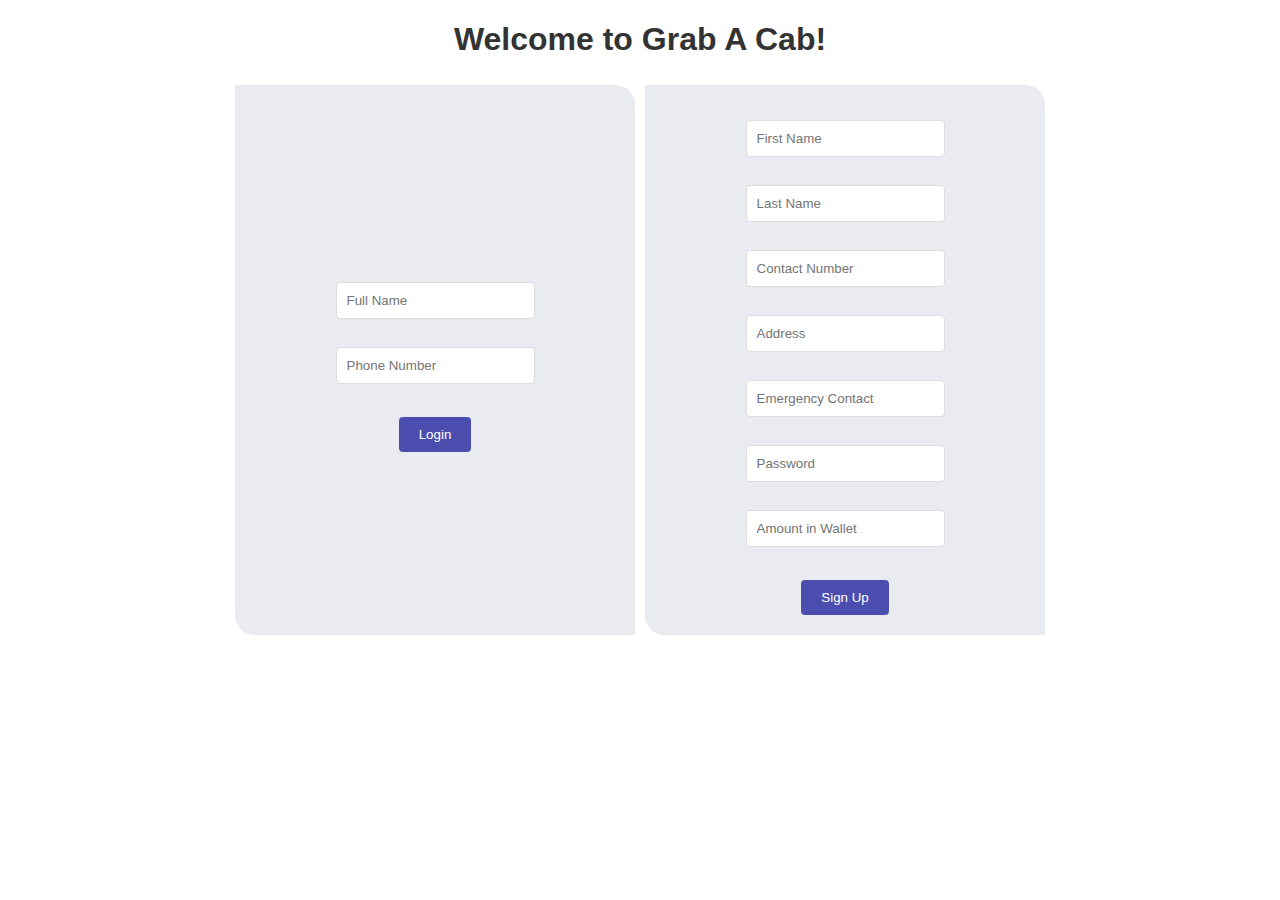
<file: templates/index.html>
<!DOCTYPE html>
<html lang="en">
<head>
    <meta charset="UTF-8">
    <meta http-equiv="X-UA-Compatible" content="IE=edge">
    <meta name="viewport" content="width=device-width, initial-scale=1.0">
    <link rel="stylesheet" href='/static/styles.css' />
    <title>CabBooking Service</title>
</head>
<body>
    <h1>Welcome to Grab A Cab!</h1>
    <div>
    <div class="card">
        <form action="/login" method="post">
            <input type="text" name="name" placeholder="Full Name" required><br><br>
            <input type="number" name="phone" placeholder="Phone Number" required><br><br>
            <input type="submit" value="Login" class = "btn">
        </form>
    </div>
    <div class="card">
        <form action="/signup" method="post">
            <input type="text" name="FirstName" placeholder="First Name" required><br><br>
            <input type="text" name="LastName" placeholder="Last Name" required><br><br>
            <input type="number" name="Contact" placeholder="Contact Number" required><br><br>
            <input type="text" name="address" placeholder="Address" required><br><br>
            <input type="number" name="EmergencyContact" placeholder="Emergency Contact" required><br><br>
            <input type="password" name="Password" placeholder="Password" required><br><br>
            <input type="number" name="wallet" step="0.01" placeholder="Amount in Wallet" required><br><br>
            <input type="submit" value="Sign Up" class = "btn">
        </form>
    </div>
</div>
</body>
</html>
</file>
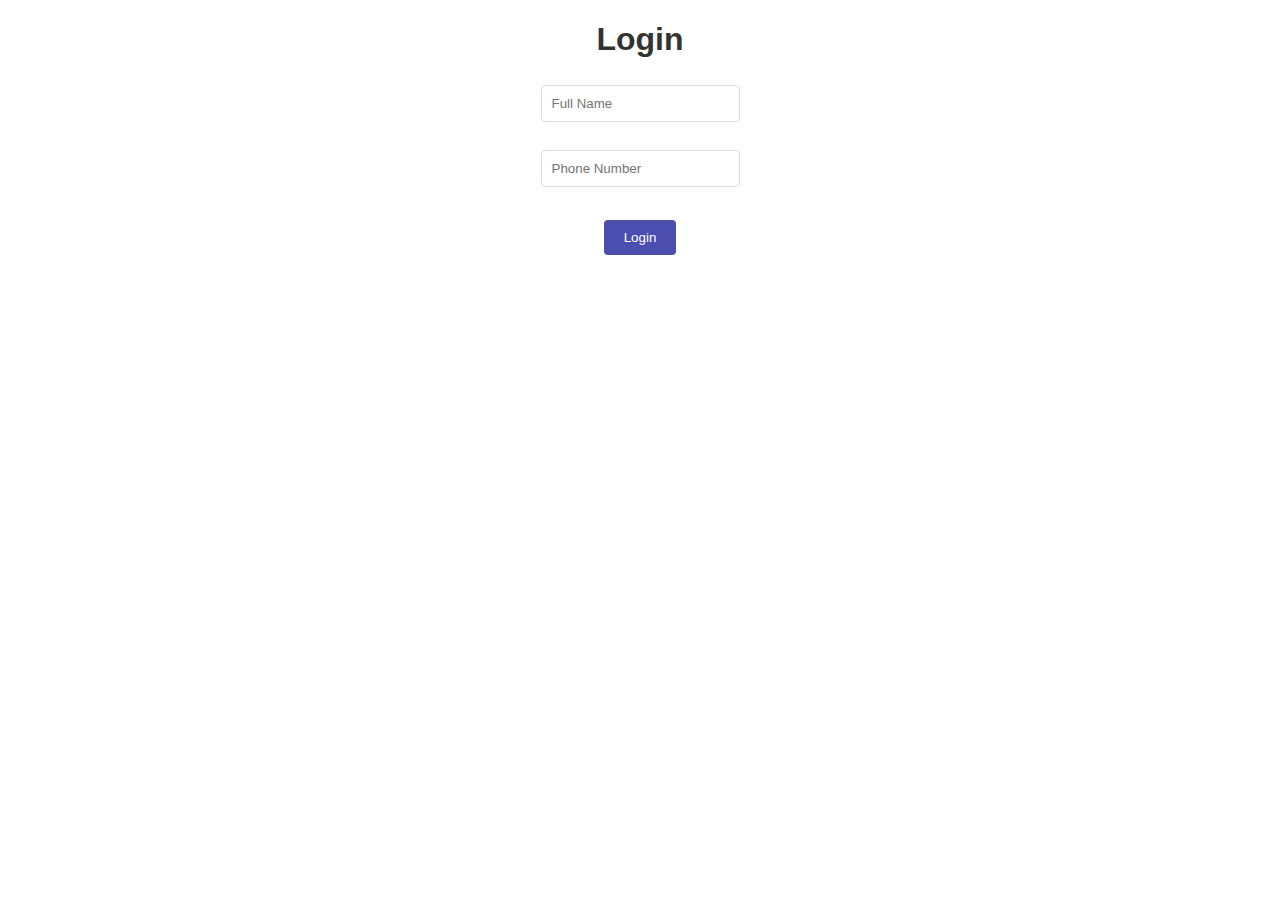
<file: templates/login.html>
<!DOCTYPE html>
<html lang="en">
<head>
    <meta charset="UTF-8">
    <meta http-equiv="X-UA-Compatible" content="IE=edge">
    <meta name="viewport" content="width=device-width, initial-scale=1.0">
    <link rel="stylesheet" href='/static/styles.css' />
    <title>Login</title>
</head>
<body>
    <h1>Login</h1>
    <form action="/login" method="post">
        <input type="text" name="name" placeholder="Full Name" required><br><br>
        <input type="number" name="phone" placeholder="Phone Number" required><br><br>
        <input type="submit" value="Login" class="btn">
    </form>
</body>
</html>
</file>
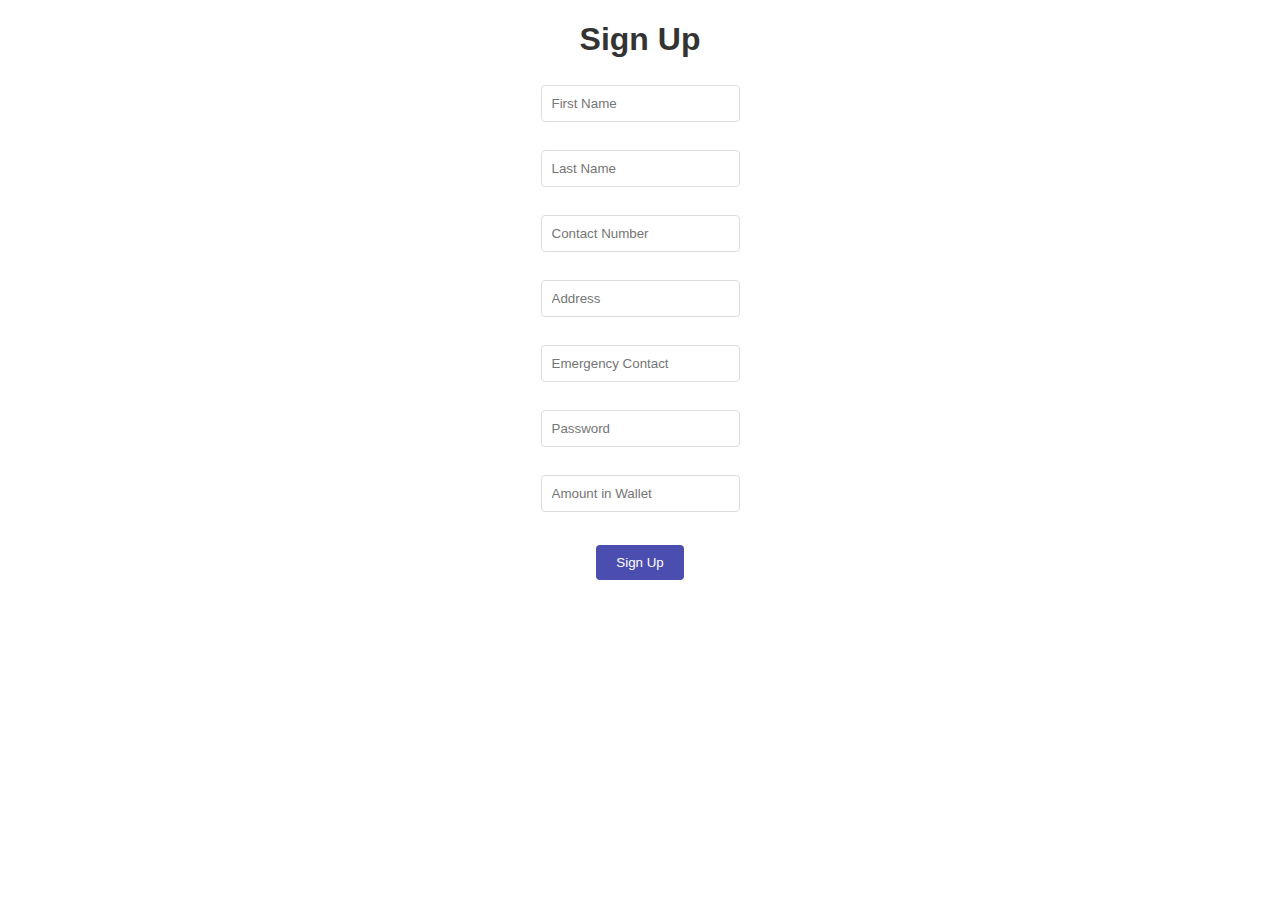
<file: templates/signup.html>
<!DOCTYPE html>
<html lang="en">
<head>
    <meta charset="UTF-8">
    <meta http-equiv="X-UA-Compatible" content="IE=edge">
    <meta name="viewport" content="width=device-width, initial-scale=1.0">
    <link rel="stylesheet" href='/static/styles.css' />
    <title>Sign Up</title>
</head>
<body>
    <h1>Sign Up</h1>
    <form action="/signup" method="post">
        <input type="text" name="FirstName" placeholder="First Name" required><br><br>
        <input type="text" name="LastName" placeholder="Last Name" required><br><br>
        <input type="number" name="Contact" placeholder="Contact Number" required><br><br>
        <input type="text" name="address" placeholder="Address" required><br><br>
        <input type="number" name="EmergencyContact" placeholder="Emergency Contact" required><br><br>
        <input type="password" name="Password" placeholder="Password" required><br><br>
        <input type="number" name="wallet" step="0.01" placeholder="Amount in Wallet" required><br><br>
        <input type="submit" value="Sign Up" class="btn">
    </form>
</body>
</html>
</file>
<file: static/styles.css>
body {
    font-family: Arial, sans-serif;
    text-align: center;
}

h1 {
    color: #333;
}

.buttons {
    margin-top: 20px;
}

.btn {
    display: inline-block;
    padding: 10px 20px;
    margin: 10px;
    background-color: #4c8baf;
    color: white;
    text-decoration: none;
    border: none;
    border-radius: 4px;
    cursor: pointer;
}

.btn:hover {
    background-color: rgb(38, 40, 134);
}

form {
    margin-top: 20px;
}

input {
    padding: 10px;
    margin: 5px;
    border-radius: 4px;
    border: 1px solid #ddd;
}

input[type="submit"] {
    background-color: #4c4eaf;
    color: white;
    border: none;
}

input[type="submit"]:hover {
    background-color: rgb(111, 69, 160);
}

.card {
    width: 400px;
    height: 550px;
    background: #eaeaf1;
    transition: 1s ease-in-out;
    border-top-right-radius: 20px;
    border-bottom-left-radius: 20px;
    display: flex;
    flex-direction: column;
    margin: 5px;
}
label {
    display: block;
    margin: 10px 0 5px;
}
.card span {
    font-weight: bold;
    color: rgb(26, 26, 177);
    text-align: center;
    display: block;
    font-size: 1em;
}

.card button {
    padding: 0.8em 1.7em;
    display: block;
    margin: auto;
    border-radius: 25px;
    border: none;
    font-weight: bold;
    background: #ffffff;
    color: rgb(0, 0, 0);
    transition: .4s ease-in-out;
}

.card button:hover {
    background: red;
    color: white;
    cursor: pointer;
}

div {
    display: flex;
    justify-content: center;
}

.nav {
    position: fixed;
    top: 0;
    left: 0;
    width: 100%;
    height: 20px;
    border-color: #d1d5db;
    background-color: #eaeaf1;
}

.navbar {
    display: flex;
    justify-content: space-between;
    align-items: center;
    background-color: #f8f9fa;
    padding: 10px 20px;
}

.navbar-left {
    flex: 1;
}

.navbar-right {
    flex: 1;
    text-align: right;
}

.navbar-brand {
    text-decoration: none;
    color: #333;
    font-size: 20px;
}

.navbar-link {
    text-decoration: none;
    color: #333;
    margin-left: 20px;
}
table {
    font-family: Arial, sans-serif;
    border-collapse: collapse;
    width: 50%;
}

table td, table th {
    border: 1px solid #dddddd;
    text-align: left;
    padding: 8px;
}

table th {
    background-color: #f2f2f2;
}
.available_drivers {
    width: 75%;
    padding: 8px;
    margin-bottom: 10px;
    box-sizing: border-box;
    font-size: 16px;
    border: 1px solid #ccc;
    border-radius: 4px;
}

/* Style the dropdown arrow */
.available_drivers::after {
    content: '\25BC'; /* Unicode character for down arrow */
    position: absolute;
    top: 50%;
    right: 10px;
    transform: translateY(-50%);
    pointer-events: none;
}

/* Style the options in the dropdown */
.available_drivers option {
    background-color: #fff;
    color: #333;
}
</file>
